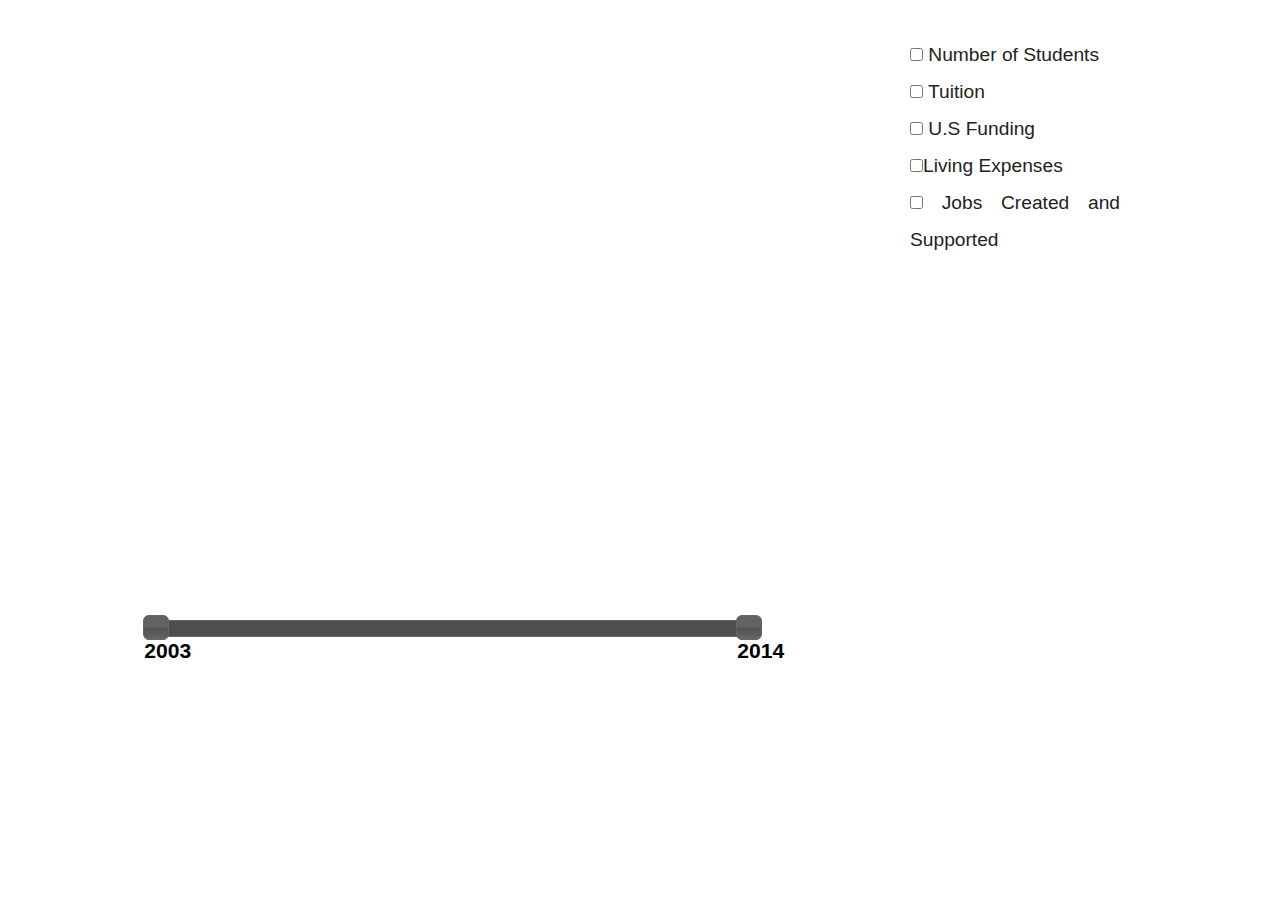
<file: index.html>
<html>
	<head>
		<title>Learning D3 </title>
		<script type="text/javascript" src="lib/d3/d3.min.js"> </script>
		<link rel="stylesheet" href="css/normalize.css">
		<link rel="stylesheet" href="css/foundation.css">
		<link rel="stylesheet" href="css/myCss.css">
		<script src="js/vendor/modernizr.js"></script>
		<script src="lib/jquery-1.11.1.js"> </script>
		<script src="http://labratrevenge.com/d3-tip/javascripts/d3.tip.v0.6.3.js"></script>
		<script src="lib/jquery-ui-1.11.2/jquery-ui.js"></script>
		<link rel="stylesheet" href="lib/jquery-ui-1.11.2/jquery-ui.css">
	</head>
	<body>
	<div class="row">
	<div class="columns small-9">
	     <div class="row">
		<div class="main"  > </div>
		</div>
		<div class="row">   
	
	<div class="columns small-10">	<div id="timeRange" class="selection"> </div> </div>
	
	</div>
	</div>
	<div class="columns small-3">
	<div class="aside">
		<div class="row">
				<input type="checkbox" class="selection" id="numStudents"> Number of Students </input>
		</div>
		<div class="row">
			<input type="checkbox"  class="selection" id="tuition"> Tuition   </input>
		</div>
		<div class="row">
			<input type="checkbox" class="selection" id="usSupport"> U.S Funding </input>
		</div>
		<div class="row">
			<input type="checkbox" class="selection" id="livingExpenses">Living Expenses </input>
		</div>
		<div class="row">
			<input type="checkbox" class="selection" id="numJobs"> Jobs Created and Supported </input>
		</div>
		<div class="row">   
	
	<div class="columns small-10">	<div id="timeRange" class="selection"> </div> </div>
	
	</div>
	</div >
	</div>
	</div>
		
	
	
	
		<script>
		
		//radial area
	    var PI = Math.PI;
		i=0;
		
		var countYears = 11,//number of years
		newScale = [];
		
		//timeRange
		
		
		$("#timeRange").slider({
			animate:true,
			range:true,
			min:2003,
			max:2014,
			values :[2003,2014],
			change:function(event,ui){
				
				sliderTip($(this),ui);
				countYears = $(this).slider("values", 1)-$(this).slider("values", 0);
			
				var checked_ids = [];
			
				$("input:checkbox").each(function(){
				if(this.checked){
					checked_ids.push(this.id);
				}
				});
				console.log("checked "+checked_ids);
				update(checked_ids);
		
				
				},
				create:function(event,ui){
				
				var lower = '<div id="sliderHandle">'+$(this).slider("values", 0)+'</div>';
				var upper = '<div id="sliderHandle">'+$(this).slider("values", 1)+'</div>';
				
				// update spans with slider values
			    $(this).children(".ui-slider-handle").first().html(lower); 
				$(this).children(".ui-slider-handle").last().html(upper);
				
				
				
			} 
		 
		 });
		
		var sliderTip = function(obj,ui){
			var lower = "<div>"+obj.slider("values", 0)+"</div>";
			var upper = "<div>"+obj.slider("values", 1)+"</div>";
				
				// update spans with slider values
			 obj.children(".ui-slider-handle").first().html(lower); 
			 obj.children(".ui-slider-handle").last().html(upper);
			 
		
		
		
		}
		 
		
		
		
		//svg
		 var width =500,height = 500;
	     var body = d3.select("main");
		var chartBckg = d3.select(".main").append("svg")
			.attr("class", "main")
			.attr("width", 900)
			.attr("height", 600).append("svg:g")
			.attr("class","chartBckg")
			.attr("transform", "translate(300,300)");
			
		var tip = d3.tip()
				  .attr("class","d3-tip")
				  .html(function(d){return "<div>"+d.name+":"+d.R+"</div>"});
		chartBckg.call(tip);
		 
		
		//for the timeSlider
		var x = d3.scale.linear()
				.domain([2004,2014])
				.range([2004,2014]);
				
		var brush = d3.svg.brush()
					.x(x)
					.extent([2004,2014])
					
					.on('brush',brushMove)
					.on('brushend',brushEnd);
					
		var brushg = d3.select(".chartBckg").append("g")
					.attr("class","brush")
					.call(brush)
					.selectAll("rect")
					.attr("y",10)
					.attr("height",17);
					
	
		
	
	
	
    


		function brushStart(){
		
		}
		function brushMove(){
		
		}
		function brushEnd(){
		
		}
			
      
		//container for all data
	     var countryDataComplete;
		
		//getting data from a JSOn file
		
		d3.json("JSON/final/Country.json",function(data){
			countryDataComplete = data;
		 });
		 
		 function isInRange(d){
				var lower = $("#timeRange").slider("values",0);
				var upper = $("#timeRange").slider("values",1);
				if(d.year>=lower && d.year<=upper)
					{ 
					
					 return d ;
					}
		}
	
		//when checkboxes are toggled	
		d3.selectAll(".selection").on('change',function(){
		    var checked_ids = [];
			
			$("input:checkbox").each(function(){
			   if(this.checked){
					checked_ids.push(this.id);
			}
			});
			console.log("checked "+checked_ids);
			update(checked_ids);
		
		});
		
		
		var a = []; // to keep the values of the previous variable
		var chartMain;
		
		
		//arc generators		  
	
		var arc_final = d3.svg.arc()	
					.innerRadius(function(d,i) {return d.r;})
					.startAngle(function(d,i){
							return 0;
						})
					.endAngle(function(d,i){
						 return (2*PI/countYears);
					    
					})
					.outerRadius(function(d){return d.R;});
					
		var arc_initial = d3.svg.arc()	
					.innerRadius(function (d,i){console.log("radius is "+d.r); return d.r;})
					.startAngle(function(d,i){
							return 0;
						})
					.endAngle(function(d,i){
							return (2*PI/countYears);
						})
					.outerRadius(function (d,i){console.log("radius is "+d.r); return d.r;});
					
		
		function update(ids){
		
		var variable = [], //array for the data for that variables
		count=0,
		variableScale = [],
		scaledData=[[]],chart1=[];
		
	    d3.selectAll(".chartBckg>*").remove(); //clear the canvas
		
		console.log(ids);
			/**/
			
		var color = ["rgba(251,180,174,0.8)","rgba(179,205,227,0.8)","rgba(204,235,197,0.8)","rgba(222,203,228,0.8)","rgba(254,217,166,0.8)"];
		
		 countryData = countryDataComplete.filter(isInRange); 
		 console.log("countryData Length"+countryData.length);
		 
		   //calculate the scale
		  var max=0,min=99999999;
		  countryData.forEach(function(d){
			var sum=0;
				if(ids.indexOf("tuition")!=-1){
					sum+=d.tuition;
					}
				if(ids.indexOf("numStudents")!=-1){
					sum+=d.numStudents;
				
				}if(ids.indexOf("livingExpenses")!=-1){
					sum+=d.livingExpenses;
				}
				if(ids.indexOf("usSupport")!=-1){
					sum+=d.usSupport;
				}
				if(ids.indexOf("numJobs")!=-1){
					sum+=d.numJobs;
				}
			
			if(sum>max){ max = sum;}
			if(sum<min) {min = sum;}
		  
		  });
		  
		  
		  newScale = d3.scale.linear()
					.domain([min,max])
					.range([60,100]);
					
		 console.log("Yo the new scale is "+newScale.range());
		 
		  var keyVariables  = d3.keys(countryData[0]).filter(function(d){
			if(ids.indexOf(d)!=-1) return d;
		  });
		  console.log(keyVariables);
		  
		 function colorMap(d){
				if(d=="numStudents") return color[0];
				else if(d=="livingExpenses") return color[1];
				else if(d=="numJobs") return color[2];
				else if(d=="usSupport") return color[3];
				else return color[4];
				
		
		};
		
		console.log(colorMap("numStudents"));
		
		//add arc values for each year
	      countryData.forEach(function(d){
		  var r = 60;
		   d.arcValues =keyVariables.map(function(name){ 
		   console.log(newScale(+d[name]));
		   return {name:name, r:r ,R:r+= newScale(+d[name]),color:colorMap(name) } ;
		   
		   });
		    
		  
		  });
		  
		//draw the chart
		var year = chartBckg.selectAll("g")
				   .data(countryData)
				   .enter()
				   .append("g")
					.attr("class","year")
					.attr("transform",function(d,i){return "rotate("+(360/countYears)*i+")"; })
					
		year.append("text")
					.attr("x",0)
					.attr("y",50)
					.attr("text-anchor", "start") 	
					.attr("font-size","8")
					
					.text(function(d){return d.year});
					
		var values = year.selectAll("path")
					 .data(function(d){return d.arcValues;})
					 .enter()
						.append("path")
						.attr("d",arc_initial)
						.attr("stroke","white")
						.attr("stroke-width",2)
						.style("fill",function(d){return d.color;})
						
						.on('mouseover',tip.show)
						.on('mouseout',tip.hide)
						.transition()
							.delay(function(d,i) {return 250+i*500;})
							.attr("d",arc_final);
		}										
						
		</script>
	</body>
</html>
</file>
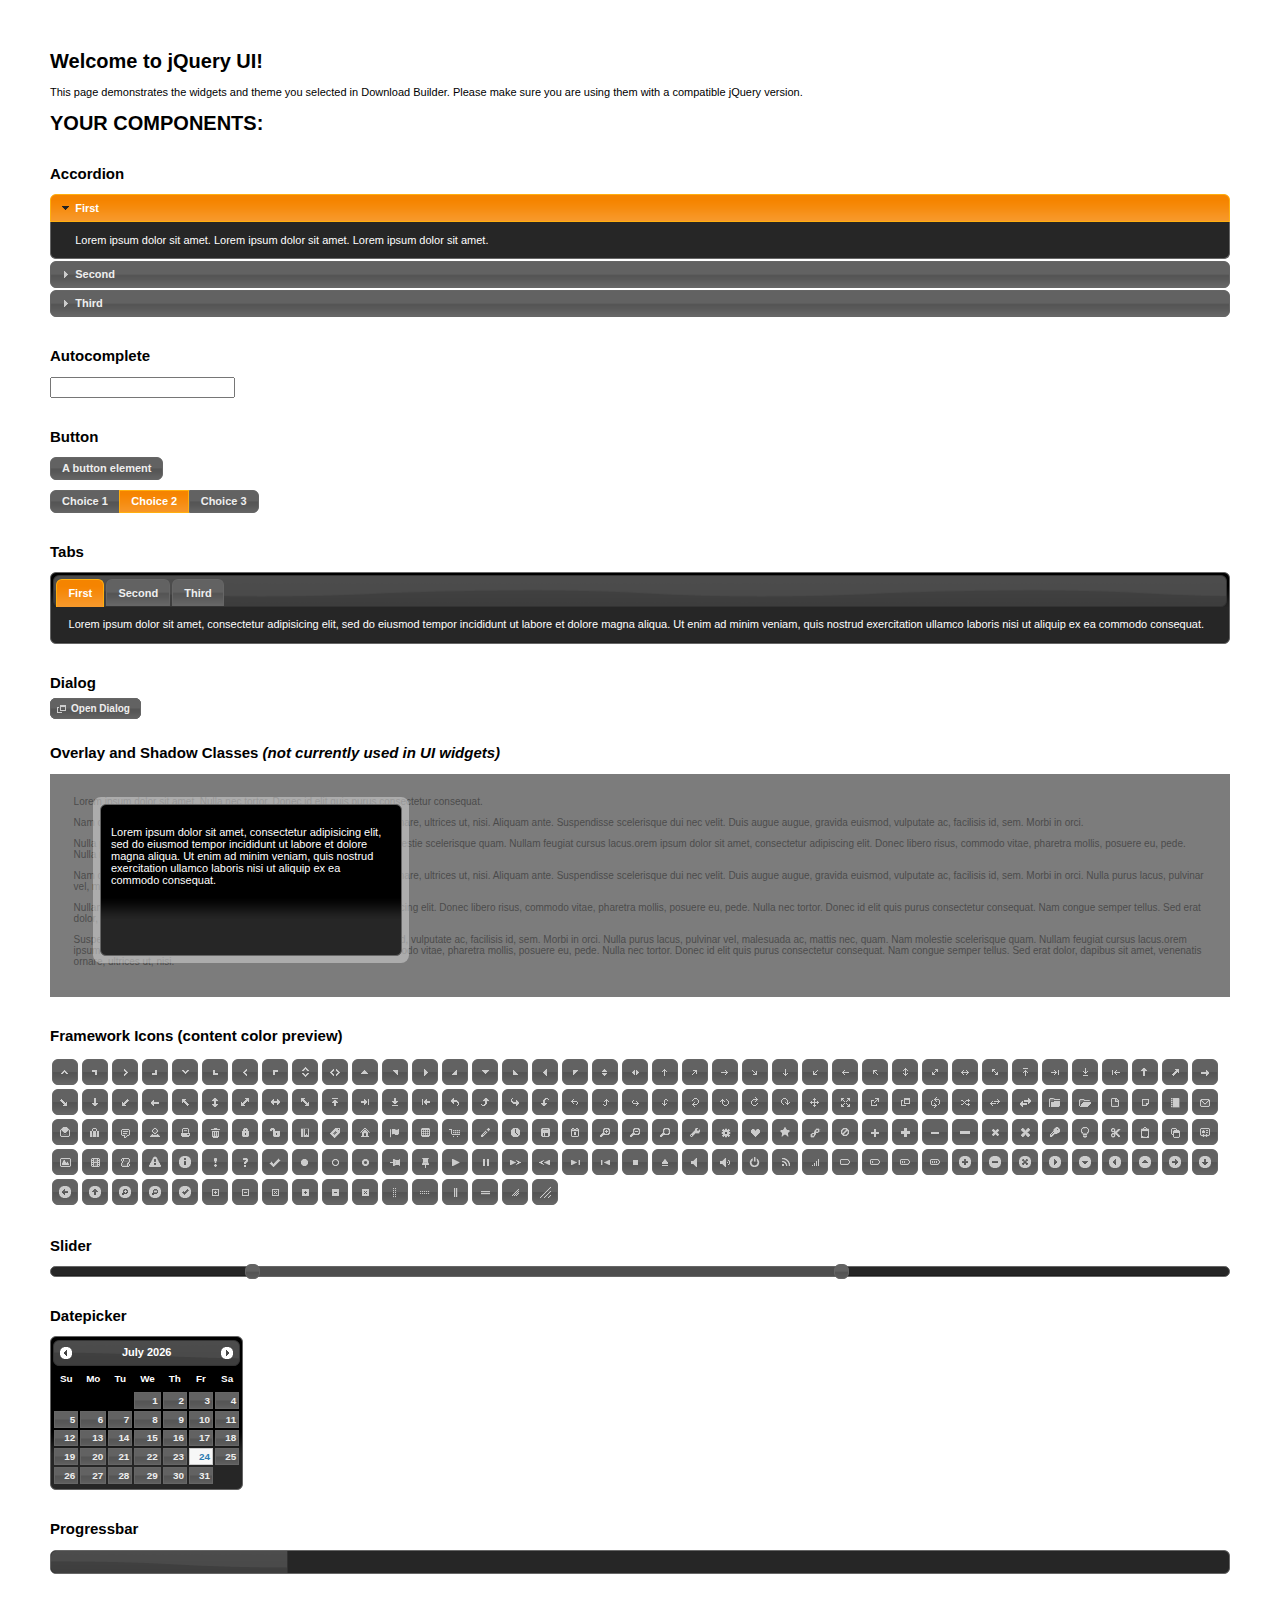
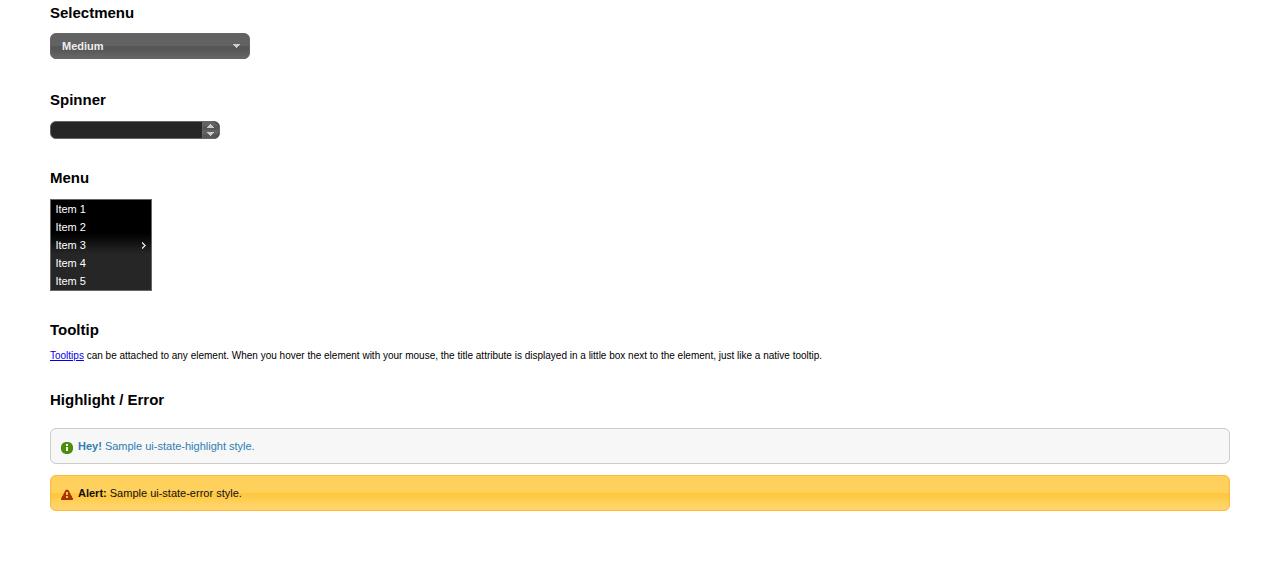
<file: lib/jquery-ui-1.11.2/index.html>
<!doctype html>
<html lang="us">
<head>
	<meta charset="utf-8">
	<title>jQuery UI Example Page</title>
	<link href="jquery-ui.css" rel="stylesheet">
	<style>
	body{
		font: 62.5% "Trebuchet MS", sans-serif;
		margin: 50px;
	}
	.demoHeaders {
		margin-top: 2em;
	}
	#dialog-link {
		padding: .4em 1em .4em 20px;
		text-decoration: none;
		position: relative;
	}
	#dialog-link span.ui-icon {
		margin: 0 5px 0 0;
		position: absolute;
		left: .2em;
		top: 50%;
		margin-top: -8px;
	}
	#icons {
		margin: 0;
		padding: 0;
	}
	#icons li {
		margin: 2px;
		position: relative;
		padding: 4px 0;
		cursor: pointer;
		float: left;
		list-style: none;
	}
	#icons span.ui-icon {
		float: left;
		margin: 0 4px;
	}
	.fakewindowcontain .ui-widget-overlay {
		position: absolute;
	}
	select {
		width: 200px;
	}
	</style>
</head>
<body>

<h1>Welcome to jQuery UI!</h1>

<div class="ui-widget">
	<p>This page demonstrates the widgets and theme you selected in Download Builder. Please make sure you are using them with a compatible jQuery version.</p>
</div>

<h1>YOUR COMPONENTS:</h1>


<!-- Accordion -->
<h2 class="demoHeaders">Accordion</h2>
<div id="accordion">
	<h3>First</h3>
	<div>Lorem ipsum dolor sit amet. Lorem ipsum dolor sit amet. Lorem ipsum dolor sit amet.</div>
	<h3>Second</h3>
	<div>Phasellus mattis tincidunt nibh.</div>
	<h3>Third</h3>
	<div>Nam dui erat, auctor a, dignissim quis.</div>
</div>



<!-- Autocomplete -->
<h2 class="demoHeaders">Autocomplete</h2>
<div>
	<input id="autocomplete" title="type &quot;a&quot;">
</div>



<!-- Button -->
<h2 class="demoHeaders">Button</h2>
<button id="button">A button element</button>
<form style="margin-top: 1em;">
	<div id="radioset">
		<input type="radio" id="radio1" name="radio"><label for="radio1">Choice 1</label>
		<input type="radio" id="radio2" name="radio" checked="checked"><label for="radio2">Choice 2</label>
		<input type="radio" id="radio3" name="radio"><label for="radio3">Choice 3</label>
	</div>
</form>



<!-- Tabs -->
<h2 class="demoHeaders">Tabs</h2>
<div id="tabs">
	<ul>
		<li><a href="#tabs-1">First</a></li>
		<li><a href="#tabs-2">Second</a></li>
		<li><a href="#tabs-3">Third</a></li>
	</ul>
	<div id="tabs-1">Lorem ipsum dolor sit amet, consectetur adipisicing elit, sed do eiusmod tempor incididunt ut labore et dolore magna aliqua. Ut enim ad minim veniam, quis nostrud exercitation ullamco laboris nisi ut aliquip ex ea commodo consequat.</div>
	<div id="tabs-2">Phasellus mattis tincidunt nibh. Cras orci urna, blandit id, pretium vel, aliquet ornare, felis. Maecenas scelerisque sem non nisl. Fusce sed lorem in enim dictum bibendum.</div>
	<div id="tabs-3">Nam dui erat, auctor a, dignissim quis, sollicitudin eu, felis. Pellentesque nisi urna, interdum eget, sagittis et, consequat vestibulum, lacus. Mauris porttitor ullamcorper augue.</div>
</div>



<!-- Dialog NOTE: Dialog is not generated by UI in this demo so it can be visually styled in themeroller-->
<h2 class="demoHeaders">Dialog</h2>
<p><a href="#" id="dialog-link" class="ui-state-default ui-corner-all"><span class="ui-icon ui-icon-newwin"></span>Open Dialog</a></p>

<h2 class="demoHeaders">Overlay and Shadow Classes <em>(not currently used in UI widgets)</em></h2>
<div style="position: relative; width: 96%; height: 200px; padding:1% 2%; overflow:hidden;" class="fakewindowcontain">
	<p>Lorem ipsum dolor sit amet,  Nulla nec tortor. Donec id elit quis purus consectetur consequat. </p><p>Nam congue semper tellus. Sed erat dolor, dapibus sit amet, venenatis ornare, ultrices ut, nisi. Aliquam ante. Suspendisse scelerisque dui nec velit. Duis augue augue, gravida euismod, vulputate ac, facilisis id, sem. Morbi in orci. </p><p>Nulla purus lacus, pulvinar vel, malesuada ac, mattis nec, quam. Nam molestie scelerisque quam. Nullam feugiat cursus lacus.orem ipsum dolor sit amet, consectetur adipiscing elit. Donec libero risus, commodo vitae, pharetra mollis, posuere eu, pede. Nulla nec tortor. Donec id elit quis purus consectetur consequat. </p><p>Nam congue semper tellus. Sed erat dolor, dapibus sit amet, venenatis ornare, ultrices ut, nisi. Aliquam ante. Suspendisse scelerisque dui nec velit. Duis augue augue, gravida euismod, vulputate ac, facilisis id, sem. Morbi in orci. Nulla purus lacus, pulvinar vel, malesuada ac, mattis nec, quam. Nam molestie scelerisque quam. </p><p>Nullam feugiat cursus lacus.orem ipsum dolor sit amet, consectetur adipiscing elit. Donec libero risus, commodo vitae, pharetra mollis, posuere eu, pede. Nulla nec tortor. Donec id elit quis purus consectetur consequat. Nam congue semper tellus. Sed erat dolor, dapibus sit amet, venenatis ornare, ultrices ut, nisi. Aliquam ante. </p><p>Suspendisse scelerisque dui nec velit. Duis augue augue, gravida euismod, vulputate ac, facilisis id, sem. Morbi in orci. Nulla purus lacus, pulvinar vel, malesuada ac, mattis nec, quam. Nam molestie scelerisque quam. Nullam feugiat cursus lacus.orem ipsum dolor sit amet, consectetur adipiscing elit. Donec libero risus, commodo vitae, pharetra mollis, posuere eu, pede. Nulla nec tortor. Donec id elit quis purus consectetur consequat. Nam congue semper tellus. Sed erat dolor, dapibus sit amet, venenatis ornare, ultrices ut, nisi. </p>

	<!-- ui-dialog -->
	<div class="ui-overlay"><div class="ui-widget-overlay"></div><div class="ui-widget-shadow ui-corner-all" style="width: 302px; height: 152px; position: absolute; left: 50px; top: 30px;"></div></div>
	<div style="position: absolute; width: 280px; height: 130px;left: 50px; top: 30px; padding: 10px;" class="ui-widget ui-widget-content ui-corner-all">
		<div class="ui-dialog-content ui-widget-content" style="background: none; border: 0;">
			<p>Lorem ipsum dolor sit amet, consectetur adipisicing elit, sed do eiusmod tempor incididunt ut labore et dolore magna aliqua. Ut enim ad minim veniam, quis nostrud exercitation ullamco laboris nisi ut aliquip ex ea commodo consequat.</p>
		</div>
	</div>

</div>

<!-- ui-dialog -->
<div id="dialog" title="Dialog Title">
	<p>Lorem ipsum dolor sit amet, consectetur adipisicing elit, sed do eiusmod tempor incididunt ut labore et dolore magna aliqua. Ut enim ad minim veniam, quis nostrud exercitation ullamco laboris nisi ut aliquip ex ea commodo consequat.</p>
</div>



<h2 class="demoHeaders">Framework Icons (content color preview)</h2>
<ul id="icons" class="ui-widget ui-helper-clearfix">
	<li class="ui-state-default ui-corner-all" title=".ui-icon-carat-1-n"><span class="ui-icon ui-icon-carat-1-n"></span></li>
	<li class="ui-state-default ui-corner-all" title=".ui-icon-carat-1-ne"><span class="ui-icon ui-icon-carat-1-ne"></span></li>
	<li class="ui-state-default ui-corner-all" title=".ui-icon-carat-1-e"><span class="ui-icon ui-icon-carat-1-e"></span></li>
	<li class="ui-state-default ui-corner-all" title=".ui-icon-carat-1-se"><span class="ui-icon ui-icon-carat-1-se"></span></li>
	<li class="ui-state-default ui-corner-all" title=".ui-icon-carat-1-s"><span class="ui-icon ui-icon-carat-1-s"></span></li>
	<li class="ui-state-default ui-corner-all" title=".ui-icon-carat-1-sw"><span class="ui-icon ui-icon-carat-1-sw"></span></li>
	<li class="ui-state-default ui-corner-all" title=".ui-icon-carat-1-w"><span class="ui-icon ui-icon-carat-1-w"></span></li>
	<li class="ui-state-default ui-corner-all" title=".ui-icon-carat-1-nw"><span class="ui-icon ui-icon-carat-1-nw"></span></li>
	<li class="ui-state-default ui-corner-all" title=".ui-icon-carat-2-n-s"><span class="ui-icon ui-icon-carat-2-n-s"></span></li>
	<li class="ui-state-default ui-corner-all" title=".ui-icon-carat-2-e-w"><span class="ui-icon ui-icon-carat-2-e-w"></span></li>
	<li class="ui-state-default ui-corner-all" title=".ui-icon-triangle-1-n"><span class="ui-icon ui-icon-triangle-1-n"></span></li>
	<li class="ui-state-default ui-corner-all" title=".ui-icon-triangle-1-ne"><span class="ui-icon ui-icon-triangle-1-ne"></span></li>
	<li class="ui-state-default ui-corner-all" title=".ui-icon-triangle-1-e"><span class="ui-icon ui-icon-triangle-1-e"></span></li>
	<li class="ui-state-default ui-corner-all" title=".ui-icon-triangle-1-se"><span class="ui-icon ui-icon-triangle-1-se"></span></li>
	<li class="ui-state-default ui-corner-all" title=".ui-icon-triangle-1-s"><span class="ui-icon ui-icon-triangle-1-s"></span></li>
	<li class="ui-state-default ui-corner-all" title=".ui-icon-triangle-1-sw"><span class="ui-icon ui-icon-triangle-1-sw"></span></li>
	<li class="ui-state-default ui-corner-all" title=".ui-icon-triangle-1-w"><span class="ui-icon ui-icon-triangle-1-w"></span></li>
	<li class="ui-state-default ui-corner-all" title=".ui-icon-triangle-1-nw"><span class="ui-icon ui-icon-triangle-1-nw"></span></li>
	<li class="ui-state-default ui-corner-all" title=".ui-icon-triangle-2-n-s"><span class="ui-icon ui-icon-triangle-2-n-s"></span></li>
	<li class="ui-state-default ui-corner-all" title=".ui-icon-triangle-2-e-w"><span class="ui-icon ui-icon-triangle-2-e-w"></span></li>
	<li class="ui-state-default ui-corner-all" title=".ui-icon-arrow-1-n"><span class="ui-icon ui-icon-arrow-1-n"></span></li>
	<li class="ui-state-default ui-corner-all" title=".ui-icon-arrow-1-ne"><span class="ui-icon ui-icon-arrow-1-ne"></span></li>
	<li class="ui-state-default ui-corner-all" title=".ui-icon-arrow-1-e"><span class="ui-icon ui-icon-arrow-1-e"></span></li>
	<li class="ui-state-default ui-corner-all" title=".ui-icon-arrow-1-se"><span class="ui-icon ui-icon-arrow-1-se"></span></li>
	<li class="ui-state-default ui-corner-all" title=".ui-icon-arrow-1-s"><span class="ui-icon ui-icon-arrow-1-s"></span></li>
	<li class="ui-state-default ui-corner-all" title=".ui-icon-arrow-1-sw"><span class="ui-icon ui-icon-arrow-1-sw"></span></li>
	<li class="ui-state-default ui-corner-all" title=".ui-icon-arrow-1-w"><span class="ui-icon ui-icon-arrow-1-w"></span></li>
	<li class="ui-state-default ui-corner-all" title=".ui-icon-arrow-1-nw"><span class="ui-icon ui-icon-arrow-1-nw"></span></li>
	<li class="ui-state-default ui-corner-all" title=".ui-icon-arrow-2-n-s"><span class="ui-icon ui-icon-arrow-2-n-s"></span></li>
	<li class="ui-state-default ui-corner-all" title=".ui-icon-arrow-2-ne-sw"><span class="ui-icon ui-icon-arrow-2-ne-sw"></span></li>
	<li class="ui-state-default ui-corner-all" title=".ui-icon-arrow-2-e-w"><span class="ui-icon ui-icon-arrow-2-e-w"></span></li>
	<li class="ui-state-default ui-corner-all" title=".ui-icon-arrow-2-se-nw"><span class="ui-icon ui-icon-arrow-2-se-nw"></span></li>
	<li class="ui-state-default ui-corner-all" title=".ui-icon-arrowstop-1-n"><span class="ui-icon ui-icon-arrowstop-1-n"></span></li>
	<li class="ui-state-default ui-corner-all" title=".ui-icon-arrowstop-1-e"><span class="ui-icon ui-icon-arrowstop-1-e"></span></li>
	<li class="ui-state-default ui-corner-all" title=".ui-icon-arrowstop-1-s"><span class="ui-icon ui-icon-arrowstop-1-s"></span></li>
	<li class="ui-state-default ui-corner-all" title=".ui-icon-arrowstop-1-w"><span class="ui-icon ui-icon-arrowstop-1-w"></span></li>
	<li class="ui-state-default ui-corner-all" title=".ui-icon-arrowthick-1-n"><span class="ui-icon ui-icon-arrowthick-1-n"></span></li>
	<li class="ui-state-default ui-corner-all" title=".ui-icon-arrowthick-1-ne"><span class="ui-icon ui-icon-arrowthick-1-ne"></span></li>
	<li class="ui-state-default ui-corner-all" title=".ui-icon-arrowthick-1-e"><span class="ui-icon ui-icon-arrowthick-1-e"></span></li>
	<li class="ui-state-default ui-corner-all" title=".ui-icon-arrowthick-1-se"><span class="ui-icon ui-icon-arrowthick-1-se"></span></li>
	<li class="ui-state-default ui-corner-all" title=".ui-icon-arrowthick-1-s"><span class="ui-icon ui-icon-arrowthick-1-s"></span></li>
	<li class="ui-state-default ui-corner-all" title=".ui-icon-arrowthick-1-sw"><span class="ui-icon ui-icon-arrowthick-1-sw"></span></li>
	<li class="ui-state-default ui-corner-all" title=".ui-icon-arrowthick-1-w"><span class="ui-icon ui-icon-arrowthick-1-w"></span></li>
	<li class="ui-state-default ui-corner-all" title=".ui-icon-arrowthick-1-nw"><span class="ui-icon ui-icon-arrowthick-1-nw"></span></li>
	<li class="ui-state-default ui-corner-all" title=".ui-icon-arrowthick-2-n-s"><span class="ui-icon ui-icon-arrowthick-2-n-s"></span></li>
	<li class="ui-state-default ui-corner-all" title=".ui-icon-arrowthick-2-ne-sw"><span class="ui-icon ui-icon-arrowthick-2-ne-sw"></span></li>
	<li class="ui-state-default ui-corner-all" title=".ui-icon-arrowthick-2-e-w"><span class="ui-icon ui-icon-arrowthick-2-e-w"></span></li>
	<li class="ui-state-default ui-corner-all" title=".ui-icon-arrowthick-2-se-nw"><span class="ui-icon ui-icon-arrowthick-2-se-nw"></span></li>
	<li class="ui-state-default ui-corner-all" title=".ui-icon-arrowthickstop-1-n"><span class="ui-icon ui-icon-arrowthickstop-1-n"></span></li>
	<li class="ui-state-default ui-corner-all" title=".ui-icon-arrowthickstop-1-e"><span class="ui-icon ui-icon-arrowthickstop-1-e"></span></li>
	<li class="ui-state-default ui-corner-all" title=".ui-icon-arrowthickstop-1-s"><span class="ui-icon ui-icon-arrowthickstop-1-s"></span></li>
	<li class="ui-state-default ui-corner-all" title=".ui-icon-arrowthickstop-1-w"><span class="ui-icon ui-icon-arrowthickstop-1-w"></span></li>
	<li class="ui-state-default ui-corner-all" title=".ui-icon-arrowreturnthick-1-w"><span class="ui-icon ui-icon-arrowreturnthick-1-w"></span></li>
	<li class="ui-state-default ui-corner-all" title=".ui-icon-arrowreturnthick-1-n"><span class="ui-icon ui-icon-arrowreturnthick-1-n"></span></li>
	<li class="ui-state-default ui-corner-all" title=".ui-icon-arrowreturnthick-1-e"><span class="ui-icon ui-icon-arrowreturnthick-1-e"></span></li>
	<li class="ui-state-default ui-corner-all" title=".ui-icon-arrowreturnthick-1-s"><span class="ui-icon ui-icon-arrowreturnthick-1-s"></span></li>
	<li class="ui-state-default ui-corner-all" title=".ui-icon-arrowreturn-1-w"><span class="ui-icon ui-icon-arrowreturn-1-w"></span></li>
	<li class="ui-state-default ui-corner-all" title=".ui-icon-arrowreturn-1-n"><span class="ui-icon ui-icon-arrowreturn-1-n"></span></li>
	<li class="ui-state-default ui-corner-all" title=".ui-icon-arrowreturn-1-e"><span class="ui-icon ui-icon-arrowreturn-1-e"></span></li>
	<li class="ui-state-default ui-corner-all" title=".ui-icon-arrowreturn-1-s"><span class="ui-icon ui-icon-arrowreturn-1-s"></span></li>
	<li class="ui-state-default ui-corner-all" title=".ui-icon-arrowrefresh-1-w"><span class="ui-icon ui-icon-arrowrefresh-1-w"></span></li>
	<li class="ui-state-default ui-corner-all" title=".ui-icon-arrowrefresh-1-n"><span class="ui-icon ui-icon-arrowrefresh-1-n"></span></li>
	<li class="ui-state-default ui-corner-all" title=".ui-icon-arrowrefresh-1-e"><span class="ui-icon ui-icon-arrowrefresh-1-e"></span></li>
	<li class="ui-state-default ui-corner-all" title=".ui-icon-arrowrefresh-1-s"><span class="ui-icon ui-icon-arrowrefresh-1-s"></span></li>
	<li class="ui-state-default ui-corner-all" title=".ui-icon-arrow-4"><span class="ui-icon ui-icon-arrow-4"></span></li>
	<li class="ui-state-default ui-corner-all" title=".ui-icon-arrow-4-diag"><span class="ui-icon ui-icon-arrow-4-diag"></span></li>
	<li class="ui-state-default ui-corner-all" title=".ui-icon-extlink"><span class="ui-icon ui-icon-extlink"></span></li>
	<li class="ui-state-default ui-corner-all" title=".ui-icon-newwin"><span class="ui-icon ui-icon-newwin"></span></li>
	<li class="ui-state-default ui-corner-all" title=".ui-icon-refresh"><span class="ui-icon ui-icon-refresh"></span></li>
	<li class="ui-state-default ui-corner-all" title=".ui-icon-shuffle"><span class="ui-icon ui-icon-shuffle"></span></li>
	<li class="ui-state-default ui-corner-all" title=".ui-icon-transfer-e-w"><span class="ui-icon ui-icon-transfer-e-w"></span></li>
	<li class="ui-state-default ui-corner-all" title=".ui-icon-transferthick-e-w"><span class="ui-icon ui-icon-transferthick-e-w"></span></li>
	<li class="ui-state-default ui-corner-all" title=".ui-icon-folder-collapsed"><span class="ui-icon ui-icon-folder-collapsed"></span></li>
	<li class="ui-state-default ui-corner-all" title=".ui-icon-folder-open"><span class="ui-icon ui-icon-folder-open"></span></li>
	<li class="ui-state-default ui-corner-all" title=".ui-icon-document"><span class="ui-icon ui-icon-document"></span></li>
	<li class="ui-state-default ui-corner-all" title=".ui-icon-document-b"><span class="ui-icon ui-icon-document-b"></span></li>
	<li class="ui-state-default ui-corner-all" title=".ui-icon-note"><span class="ui-icon ui-icon-note"></span></li>
	<li class="ui-state-default ui-corner-all" title=".ui-icon-mail-closed"><span class="ui-icon ui-icon-mail-closed"></span></li>
	<li class="ui-state-default ui-corner-all" title=".ui-icon-mail-open"><span class="ui-icon ui-icon-mail-open"></span></li>
	<li class="ui-state-default ui-corner-all" title=".ui-icon-suitcase"><span class="ui-icon ui-icon-suitcase"></span></li>
	<li class="ui-state-default ui-corner-all" title=".ui-icon-comment"><span class="ui-icon ui-icon-comment"></span></li>
	<li class="ui-state-default ui-corner-all" title=".ui-icon-person"><span class="ui-icon ui-icon-person"></span></li>
	<li class="ui-state-default ui-corner-all" title=".ui-icon-print"><span class="ui-icon ui-icon-print"></span></li>
	<li class="ui-state-default ui-corner-all" title=".ui-icon-trash"><span class="ui-icon ui-icon-trash"></span></li>
	<li class="ui-state-default ui-corner-all" title=".ui-icon-locked"><span class="ui-icon ui-icon-locked"></span></li>
	<li class="ui-state-default ui-corner-all" title=".ui-icon-unlocked"><span class="ui-icon ui-icon-unlocked"></span></li>
	<li class="ui-state-default ui-corner-all" title=".ui-icon-bookmark"><span class="ui-icon ui-icon-bookmark"></span></li>
	<li class="ui-state-default ui-corner-all" title=".ui-icon-tag"><span class="ui-icon ui-icon-tag"></span></li>
	<li class="ui-state-default ui-corner-all" title=".ui-icon-home"><span class="ui-icon ui-icon-home"></span></li>
	<li class="ui-state-default ui-corner-all" title=".ui-icon-flag"><span class="ui-icon ui-icon-flag"></span></li>
	<li class="ui-state-default ui-corner-all" title=".ui-icon-calculator"><span class="ui-icon ui-icon-calculator"></span></li>
	<li class="ui-state-default ui-corner-all" title=".ui-icon-cart"><span class="ui-icon ui-icon-cart"></span></li>
	<li class="ui-state-default ui-corner-all" title=".ui-icon-pencil"><span class="ui-icon ui-icon-pencil"></span></li>
	<li class="ui-state-default ui-corner-all" title=".ui-icon-clock"><span class="ui-icon ui-icon-clock"></span></li>
	<li class="ui-state-default ui-corner-all" title=".ui-icon-disk"><span class="ui-icon ui-icon-disk"></span></li>
	<li class="ui-state-default ui-corner-all" title=".ui-icon-calendar"><span class="ui-icon ui-icon-calendar"></span></li>
	<li class="ui-state-default ui-corner-all" title=".ui-icon-zoomin"><span class="ui-icon ui-icon-zoomin"></span></li>
	<li class="ui-state-default ui-corner-all" title=".ui-icon-zoomout"><span class="ui-icon ui-icon-zoomout"></span></li>
	<li class="ui-state-default ui-corner-all" title=".ui-icon-search"><span class="ui-icon ui-icon-search"></span></li>
	<li class="ui-state-default ui-corner-all" title=".ui-icon-wrench"><span class="ui-icon ui-icon-wrench"></span></li>
	<li class="ui-state-default ui-corner-all" title=".ui-icon-gear"><span class="ui-icon ui-icon-gear"></span></li>
	<li class="ui-state-default ui-corner-all" title=".ui-icon-heart"><span class="ui-icon ui-icon-heart"></span></li>
	<li class="ui-state-default ui-corner-all" title=".ui-icon-star"><span class="ui-icon ui-icon-star"></span></li>
	<li class="ui-state-default ui-corner-all" title=".ui-icon-link"><span class="ui-icon ui-icon-link"></span></li>
	<li class="ui-state-default ui-corner-all" title=".ui-icon-cancel"><span class="ui-icon ui-icon-cancel"></span></li>
	<li class="ui-state-default ui-corner-all" title=".ui-icon-plus"><span class="ui-icon ui-icon-plus"></span></li>
	<li class="ui-state-default ui-corner-all" title=".ui-icon-plusthick"><span class="ui-icon ui-icon-plusthick"></span></li>
	<li class="ui-state-default ui-corner-all" title=".ui-icon-minus"><span class="ui-icon ui-icon-minus"></span></li>
	<li class="ui-state-default ui-corner-all" title=".ui-icon-minusthick"><span class="ui-icon ui-icon-minusthick"></span></li>
	<li class="ui-state-default ui-corner-all" title=".ui-icon-close"><span class="ui-icon ui-icon-close"></span></li>
	<li class="ui-state-default ui-corner-all" title=".ui-icon-closethick"><span class="ui-icon ui-icon-closethick"></span></li>
	<li class="ui-state-default ui-corner-all" title=".ui-icon-key"><span class="ui-icon ui-icon-key"></span></li>
	<li class="ui-state-default ui-corner-all" title=".ui-icon-lightbulb"><span class="ui-icon ui-icon-lightbulb"></span></li>
	<li class="ui-state-default ui-corner-all" title=".ui-icon-scissors"><span class="ui-icon ui-icon-scissors"></span></li>
	<li class="ui-state-default ui-corner-all" title=".ui-icon-clipboard"><span class="ui-icon ui-icon-clipboard"></span></li>
	<li class="ui-state-default ui-corner-all" title=".ui-icon-copy"><span class="ui-icon ui-icon-copy"></span></li>
	<li class="ui-state-default ui-corner-all" title=".ui-icon-contact"><span class="ui-icon ui-icon-contact"></span></li>
	<li class="ui-state-default ui-corner-all" title=".ui-icon-image"><span class="ui-icon ui-icon-image"></span></li>
	<li class="ui-state-default ui-corner-all" title=".ui-icon-video"><span class="ui-icon ui-icon-video"></span></li>
	<li class="ui-state-default ui-corner-all" title=".ui-icon-script"><span class="ui-icon ui-icon-script"></span></li>
	<li class="ui-state-default ui-corner-all" title=".ui-icon-alert"><span class="ui-icon ui-icon-alert"></span></li>
	<li class="ui-state-default ui-corner-all" title=".ui-icon-info"><span class="ui-icon ui-icon-info"></span></li>
	<li class="ui-state-default ui-corner-all" title=".ui-icon-notice"><span class="ui-icon ui-icon-notice"></span></li>
	<li class="ui-state-default ui-corner-all" title=".ui-icon-help"><span class="ui-icon ui-icon-help"></span></li>
	<li class="ui-state-default ui-corner-all" title=".ui-icon-check"><span class="ui-icon ui-icon-check"></span></li>
	<li class="ui-state-default ui-corner-all" title=".ui-icon-bullet"><span class="ui-icon ui-icon-bullet"></span></li>
	<li class="ui-state-default ui-corner-all" title=".ui-icon-radio-off"><span class="ui-icon ui-icon-radio-off"></span></li>
	<li class="ui-state-default ui-corner-all" title=".ui-icon-radio-on"><span class="ui-icon ui-icon-radio-on"></span></li>
	<li class="ui-state-default ui-corner-all" title=".ui-icon-pin-w"><span class="ui-icon ui-icon-pin-w"></span></li>
	<li class="ui-state-default ui-corner-all" title=".ui-icon-pin-s"><span class="ui-icon ui-icon-pin-s"></span></li>
	<li class="ui-state-default ui-corner-all" title=".ui-icon-play"><span class="ui-icon ui-icon-play"></span></li>
	<li class="ui-state-default ui-corner-all" title=".ui-icon-pause"><span class="ui-icon ui-icon-pause"></span></li>
	<li class="ui-state-default ui-corner-all" title=".ui-icon-seek-next"><span class="ui-icon ui-icon-seek-next"></span></li>
	<li class="ui-state-default ui-corner-all" title=".ui-icon-seek-prev"><span class="ui-icon ui-icon-seek-prev"></span></li>
	<li class="ui-state-default ui-corner-all" title=".ui-icon-seek-end"><span class="ui-icon ui-icon-seek-end"></span></li>
	<li class="ui-state-default ui-corner-all" title=".ui-icon-seek-first"><span class="ui-icon ui-icon-seek-first"></span></li>
	<li class="ui-state-default ui-corner-all" title=".ui-icon-stop"><span class="ui-icon ui-icon-stop"></span></li>
	<li class="ui-state-default ui-corner-all" title=".ui-icon-eject"><span class="ui-icon ui-icon-eject"></span></li>
	<li class="ui-state-default ui-corner-all" title=".ui-icon-volume-off"><span class="ui-icon ui-icon-volume-off"></span></li>
	<li class="ui-state-default ui-corner-all" title=".ui-icon-volume-on"><span class="ui-icon ui-icon-volume-on"></span></li>
	<li class="ui-state-default ui-corner-all" title=".ui-icon-power"><span class="ui-icon ui-icon-power"></span></li>
	<li class="ui-state-default ui-corner-all" title=".ui-icon-signal-diag"><span class="ui-icon ui-icon-signal-diag"></span></li>
	<li class="ui-state-default ui-corner-all" title=".ui-icon-signal"><span class="ui-icon ui-icon-signal"></span></li>
	<li class="ui-state-default ui-corner-all" title=".ui-icon-battery-0"><span class="ui-icon ui-icon-battery-0"></span></li>
	<li class="ui-state-default ui-corner-all" title=".ui-icon-battery-1"><span class="ui-icon ui-icon-battery-1"></span></li>
	<li class="ui-state-default ui-corner-all" title=".ui-icon-battery-2"><span class="ui-icon ui-icon-battery-2"></span></li>
	<li class="ui-state-default ui-corner-all" title=".ui-icon-battery-3"><span class="ui-icon ui-icon-battery-3"></span></li>
	<li class="ui-state-default ui-corner-all" title=".ui-icon-circle-plus"><span class="ui-icon ui-icon-circle-plus"></span></li>
	<li class="ui-state-default ui-corner-all" title=".ui-icon-circle-minus"><span class="ui-icon ui-icon-circle-minus"></span></li>
	<li class="ui-state-default ui-corner-all" title=".ui-icon-circle-close"><span class="ui-icon ui-icon-circle-close"></span></li>
	<li class="ui-state-default ui-corner-all" title=".ui-icon-circle-triangle-e"><span class="ui-icon ui-icon-circle-triangle-e"></span></li>
	<li class="ui-state-default ui-corner-all" title=".ui-icon-circle-triangle-s"><span class="ui-icon ui-icon-circle-triangle-s"></span></li>
	<li class="ui-state-default ui-corner-all" title=".ui-icon-circle-triangle-w"><span class="ui-icon ui-icon-circle-triangle-w"></span></li>
	<li class="ui-state-default ui-corner-all" title=".ui-icon-circle-triangle-n"><span class="ui-icon ui-icon-circle-triangle-n"></span></li>
	<li class="ui-state-default ui-corner-all" title=".ui-icon-circle-arrow-e"><span class="ui-icon ui-icon-circle-arrow-e"></span></li>
	<li class="ui-state-default ui-corner-all" title=".ui-icon-circle-arrow-s"><span class="ui-icon ui-icon-circle-arrow-s"></span></li>
	<li class="ui-state-default ui-corner-all" title=".ui-icon-circle-arrow-w"><span class="ui-icon ui-icon-circle-arrow-w"></span></li>
	<li class="ui-state-default ui-corner-all" title=".ui-icon-circle-arrow-n"><span class="ui-icon ui-icon-circle-arrow-n"></span></li>
	<li class="ui-state-default ui-corner-all" title=".ui-icon-circle-zoomin"><span class="ui-icon ui-icon-circle-zoomin"></span></li>
	<li class="ui-state-default ui-corner-all" title=".ui-icon-circle-zoomout"><span class="ui-icon ui-icon-circle-zoomout"></span></li>
	<li class="ui-state-default ui-corner-all" title=".ui-icon-circle-check"><span class="ui-icon ui-icon-circle-check"></span></li>
	<li class="ui-state-default ui-corner-all" title=".ui-icon-circlesmall-plus"><span class="ui-icon ui-icon-circlesmall-plus"></span></li>
	<li class="ui-state-default ui-corner-all" title=".ui-icon-circlesmall-minus"><span class="ui-icon ui-icon-circlesmall-minus"></span></li>
	<li class="ui-state-default ui-corner-all" title=".ui-icon-circlesmall-close"><span class="ui-icon ui-icon-circlesmall-close"></span></li>
	<li class="ui-state-default ui-corner-all" title=".ui-icon-squaresmall-plus"><span class="ui-icon ui-icon-squaresmall-plus"></span></li>
	<li class="ui-state-default ui-corner-all" title=".ui-icon-squaresmall-minus"><span class="ui-icon ui-icon-squaresmall-minus"></span></li>
	<li class="ui-state-default ui-corner-all" title=".ui-icon-squaresmall-close"><span class="ui-icon ui-icon-squaresmall-close"></span></li>
	<li class="ui-state-default ui-corner-all" title=".ui-icon-grip-dotted-vertical"><span class="ui-icon ui-icon-grip-dotted-vertical"></span></li>
	<li class="ui-state-default ui-corner-all" title=".ui-icon-grip-dotted-horizontal"><span class="ui-icon ui-icon-grip-dotted-horizontal"></span></li>
	<li class="ui-state-default ui-corner-all" title=".ui-icon-grip-solid-vertical"><span class="ui-icon ui-icon-grip-solid-vertical"></span></li>
	<li class="ui-state-default ui-corner-all" title=".ui-icon-grip-solid-horizontal"><span class="ui-icon ui-icon-grip-solid-horizontal"></span></li>
	<li class="ui-state-default ui-corner-all" title=".ui-icon-gripsmall-diagonal-se"><span class="ui-icon ui-icon-gripsmall-diagonal-se"></span></li>
	<li class="ui-state-default ui-corner-all" title=".ui-icon-grip-diagonal-se"><span class="ui-icon ui-icon-grip-diagonal-se"></span></li>
</ul>


<!-- Slider -->
<h2 class="demoHeaders">Slider</h2>
<div id="slider"></div>



<!-- Datepicker -->
<h2 class="demoHeaders">Datepicker</h2>
<div id="datepicker"></div>



<!-- Progressbar -->
<h2 class="demoHeaders">Progressbar</h2>
<div id="progressbar"></div>



<!-- Progressbar -->
<h2 class="demoHeaders">Selectmenu</h2>
<select id="selectmenu">
	<option>Slower</option>
	<option>Slow</option>
	<option selected="selected">Medium</option>
	<option>Fast</option>
	<option>Faster</option>
</select>



<!-- Spinner -->
<h2 class="demoHeaders">Spinner</h2>
<input id="spinner">



<!-- Menu -->
<h2 class="demoHeaders">Menu</h2>
<ul style="width:100px;" id="menu">
	<li>Item 1</li>
	<li>Item 2</li>
	<li>Item 3
		<ul>
			<li>Item 3-1</li>
			<li>Item 3-2</li>
			<li>Item 3-3</li>
			<li>Item 3-4</li>
			<li>Item 3-5</li>
		</ul>
	</li>
	<li>Item 4</li>
	<li>Item 5</li>
</ul>



<!-- Tooltip -->
<h2 class="demoHeaders">Tooltip</h2>
<p id="tooltip">
	<a href="#" title="That&apos;s what this widget is">Tooltips</a> can be attached to any element. When you hover
the element with your mouse, the title attribute is displayed in a little box next to the element, just like a native tooltip.
</p>


<!-- Highlight / Error -->
<h2 class="demoHeaders">Highlight / Error</h2>
<div class="ui-widget">
	<div class="ui-state-highlight ui-corner-all" style="margin-top: 20px; padding: 0 .7em;">
		<p><span class="ui-icon ui-icon-info" style="float: left; margin-right: .3em;"></span>
		<strong>Hey!</strong> Sample ui-state-highlight style.</p>
	</div>
</div>
<br>
<div class="ui-widget">
	<div class="ui-state-error ui-corner-all" style="padding: 0 .7em;">
		<p><span class="ui-icon ui-icon-alert" style="float: left; margin-right: .3em;"></span>
		<strong>Alert:</strong> Sample ui-state-error style.</p>
	</div>
</div>

<script src="external/jquery/jquery.js"></script>
<script src="jquery-ui.js"></script>
<script>

$( "#accordion" ).accordion();



var availableTags = [
	"ActionScript",
	"AppleScript",
	"Asp",
	"BASIC",
	"C",
	"C++",
	"Clojure",
	"COBOL",
	"ColdFusion",
	"Erlang",
	"Fortran",
	"Groovy",
	"Haskell",
	"Java",
	"JavaScript",
	"Lisp",
	"Perl",
	"PHP",
	"Python",
	"Ruby",
	"Scala",
	"Scheme"
];
$( "#autocomplete" ).autocomplete({
	source: availableTags
});



$( "#button" ).button();
$( "#radioset" ).buttonset();



$( "#tabs" ).tabs();



$( "#dialog" ).dialog({
	autoOpen: false,
	width: 400,
	buttons: [
		{
			text: "Ok",
			click: function() {
				$( this ).dialog( "close" );
			}
		},
		{
			text: "Cancel",
			click: function() {
				$( this ).dialog( "close" );
			}
		}
	]
});

// Link to open the dialog
$( "#dialog-link" ).click(function( event ) {
	$( "#dialog" ).dialog( "open" );
	event.preventDefault();
});



$( "#datepicker" ).datepicker({
	inline: true
});



$( "#slider" ).slider({
	range: true,
	values: [ 17, 67 ]
});



$( "#progressbar" ).progressbar({
	value: 20
});



$( "#spinner" ).spinner();



$( "#menu" ).menu();



$( "#tooltip" ).tooltip();



$( "#selectmenu" ).selectmenu();


// Hover states on the static widgets
$( "#dialog-link, #icons li" ).hover(
	function() {
		$( this ).addClass( "ui-state-hover" );
	},
	function() {
		$( this ).removeClass( "ui-state-hover" );
	}
);
</script>
</body>
</html>
</file>
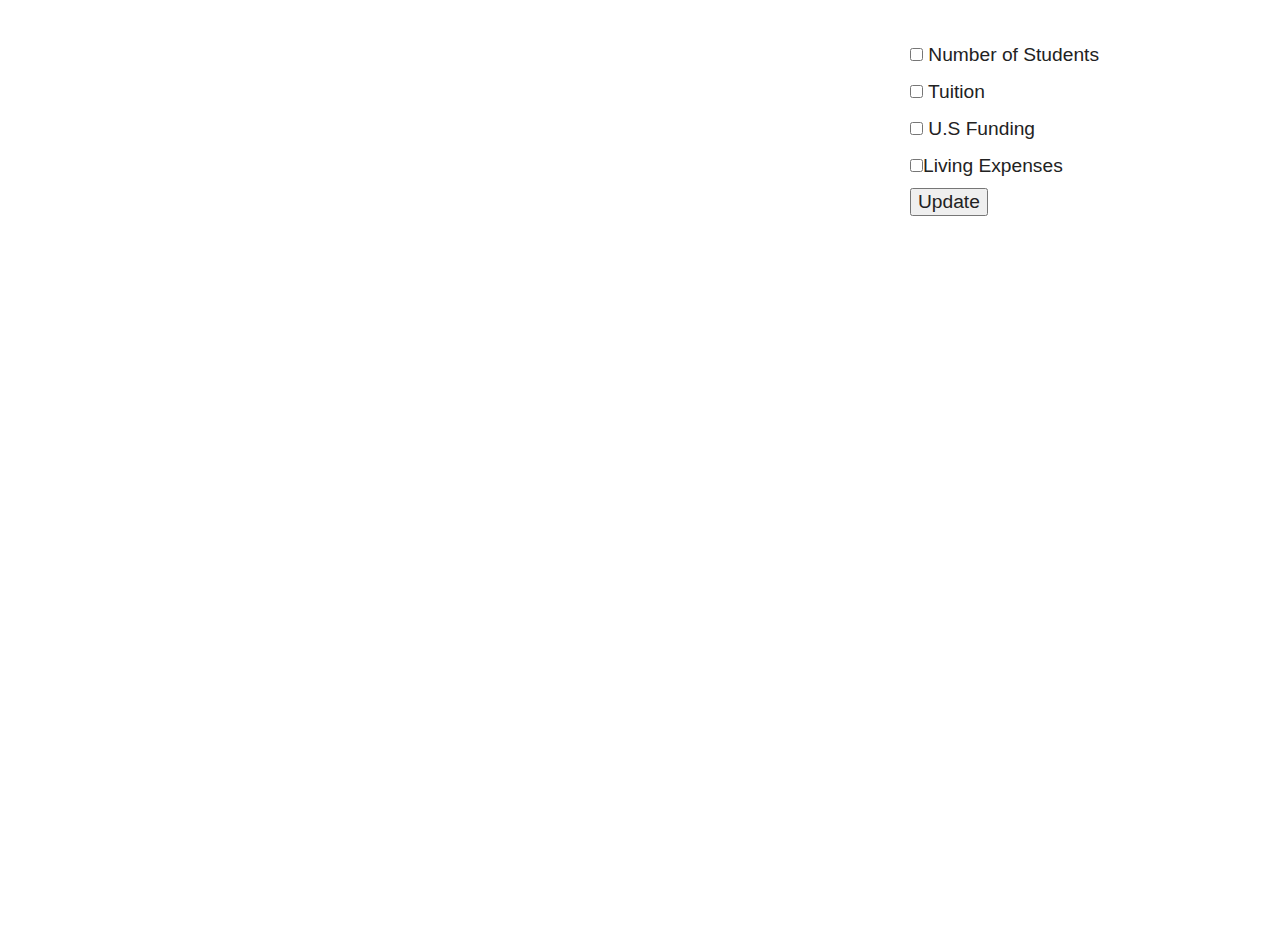
<file: check.html>
<html>
	<head>
		<title>Learning D3 </title>
		<script type="text/javascript" src="lib/d3/d3.min.js"> </script>
		<link rel="stylesheet" href="css/normalize.css">
		<link rel="stylesheet" href="css/foundation.css">
		<link rel="stylesheet" href="css/myCss.css">
		<script src="js/vendor/modernizr.js"></script>
		<script src="lib/jquery-1.11.1.js"> </script>
		<script src="http://labratrevenge.com/d3-tip/javascripts/d3.tip.v0.6.3.js"></script>
		
	</head>
	<body>
	<div class="row">
	<div class="columns small-9">
		<div class="main"  style="width:500;height=500;"> </div>
	</div>
	<div class="columns small-3">
	<div class="aside">
		<div class="row">
				<input type="checkbox" id="numStudents"> Number of Students </input>
		</div>
		<div class="row">
			<input type="checkbox"  id="tuition"> Tuition   </input>
		</div>
		<div class="row">
			<input type="checkbox"  id="usSupport"> U.S Funding </input>
		</div>
		<div class="row">
			<input type="checkbox"  id="livingExpenses">Living Expenses </input>
		</div>
		<div class="row">
			<input type="button" class="selection" value="Update">  </input>
		</div>
	</div >
	</div>
	</div>
		

	
	
		<script>
		
		
		//svg
		 var width =500,height = 500;
	     var body = d3.select("main");
		 /*var svg = body.append("svg")
					.attr("width",500)
					.attr("height",500)
				.append("g")
			        .attr("transform", "translate(" + width / 2 + "," + height / 2 + ")"); */
			
       //radial area
	    var PI = Math.PI;
		
		var areaPoints = [{startAngle:0,endAngle:PI/6,innerRadius:30,outerRadius:100,color:"red"},{startAngle:PI/6,endAngle:PI/3,innerRadius:30,outerRadius:150,color:"yellow"},{startAngle:PI/3,endAngle:PI/2,innerRadius:30,outerRadius:50,color:"green"}];
		
		i=0;
		
		
				  
		//getting data from a JSOn file
		
		var chartBckg = d3.select("body").append("svg")
			.attr("class", "main")
			.attr("width", 700)
			.attr("height", 700).append("svg:g")
			.attr("class","chartBckg")
			.attr("transform", "translate(300,300)");
			
		var tip = d3.tip()
				  .attr("class","d3-tip")
				  .html(function(d){return "<div>"+d+"</div>"});
		chartBckg.call(tip);
		
		var arc_final = d3.svg.arc()	
					.innerRadius(30)
					.startAngle(function(d,i){
							return (2*PI/11)*i;
						})
					.endAngle(function(d,i){
						 return (2*PI/11)*(i+1);
					    
					})
					.outerRadius(function(d){return d});
					
			var arc_initial = d3.svg.arc()	
					.innerRadius(30)
					.startAngle(function(d,i){
							return (2*PI/11)*i;
						})
					.endAngle(function(d,i){
							return (2*PI/11)*i;
						})
					.outerRadius(function(d){return d});
		
		//arrays to keep scaled data
		var scaledNum = [], scaledTuition = [];
					
		
		$(".selection").click(function(){
		    var checked_ids = [];
			
			$("input:checkbox").each(function(){
			   if(this.checked){
					checked_ids.push(this.id);
			}
			});
			console.log("checked "+checked_ids);
			update(checked_ids);
		
		});
		
		//when checkboxes are clicked	
		function update(ids){
		 
		 d3.selectAll(".chartBckg>*").remove();
		
		 d3.json("JSON/Country.json",function(countryData){
		
			console.log(ids);
			/**/
			var variable = [],count=0,variableScale = [],scaledData=[[]],chart1=[];
			
			var color = ["rgba(179,226,205,0.8)","rgba(253,205,172,0.8)","rgba(203,213,232,0.8)","rgba(244,202,228,0.8)"];;
			
			//gettig the data
			if(ids.indexOf("numStudents")!=-1){
				variable[count++] = countryData.map(function(d){
			
					return d.numStudents;
				});
			 
			    
			}
			if(ids.indexOf("tuition")!=-1){
				variable[count++] = countryData.map(function(d){
			
					return d.tuition;
				});
			
			}
			
			if(ids.indexOf("livingExpenses")!=-1){
				variable[count++] = countryData.map(function(d){
			
					return d.livingExpenses;
				});
			
			}
			
			if(ids.indexOf("usSupport")!=-1){
				variable[count++] = countryData.map(function(d){
			
					return d.usSupport;
				});
			
			}
			
			
			console.log("variable"+variable[0]);
			//defining the scales
			
			for(var i=0;i<variable.length;i++){
				variableScale[i] = d3.scale.linear()
									.domain([d3.min(variable[i]),d3.max(variable[i])])
									.range([50,250]);
				scaledData[i] = [0];
				  
				 for (var j = 0; j < variable[i].length; j++) {
				     
					 scaledData[i][j]=variableScale[i](variable[i][j]);
				}
				
				console.log("loop 0"+scaledData[i]);
			}
			
			
			//getting the scaled data
			//drawing 
			for(var l=0;l<count;l++){
			 chart1[l] = chartBckg.append("g")
									.attr("class",ids[i]);
			
			 var temp = chart1[l].selectAll("path")
					 .data(scaledData[l])
					 .enter()
						.append("path")
						.attr("d",arc_initial)
						.attr("stroke","white")
						.attr("stroke-width",2)
						.style("fill",color[l])
						.text(function(d){return d;})
						.on('mouseover',tip.show)
						.on('mouseout',tip.hide)
						.transition()
							.delay(250+l*500)
							.attr("d",arc_final);
			}
			/**/
			
			//initial code
			//getting the required data
			/*var num_students = countryData.map(function(d){
			
					return d.numStudents;
			});
			
			var tuition = countryData.map(function(d){
				return d.tuition;
			})
			
			
			
			console.log("tuition is"+tuition);
			
			//defining scales
			
			var numScale = d3.scale.linear()
									.domain([d3.min(num_students),d3.max(num_students)])
									.range([50,250]);
									
			var tuitionScale = d3.scale.linear()
								 .domain([d3.min(tuition),d3.max(tuition)])
								 .range([50,250]);
			//gettingt the scaled data						

			for (var i = 0; i < num_students.length; i++) {
				scaledNum[i] = numScale(num_students[i]);
			}
			
			
			for (var i = 0; i < num_students.length; i++) {
				scaledTuition[i] = tuitionScale(tuition[i]);
			}
			console.log("scaled tuition"+scaledTuition);
			
			//drawing the charts
			 var numStudentsChart = chart.append("g")
									.attr("class","numStudents");
			
			 var rad1 = numStudentsChart.selectAll("path")
					 .data(scaledNum)
					 .enter()
						.append("path")
						.attr("d",arc_initial)
						.attr("stroke","white")
						.attr("stroke-width",2)
						.style("fill","rgba(70,130,180,0.5)")
						.transition()
							.delay(250)
							.attr("d",arc_final);
			console.log("rad1 "+rad1);
			
			if(ids.indexOf("tuition")!=-1){
			
						
			var tuitionChart = chart.append("g")
									.attr("class","tuition");
						
			var rad2 = 	tuitionChart.selectAll("path")
					 .data(scaledTuition)
					 .enter()
						.append("path")
						.attr("d",arc_initial)
						.attr("stroke","white")
						.attr("stroke-width",2)
						.style("fill","rgba(255,255,0,0.5)")
						.transition()
							.delay(250)
							.attr("d",arc_final);	
				console.log("ead2 "+rad2)
			}				
			/* d3.nest()
					.key(function(d){ return d.Year})
					.entries(countryData);
					
				console.log("hello"+countryData);*/
		
			
		});
			
			
		}										
						
		</script>
	</body>
</html>
</file>
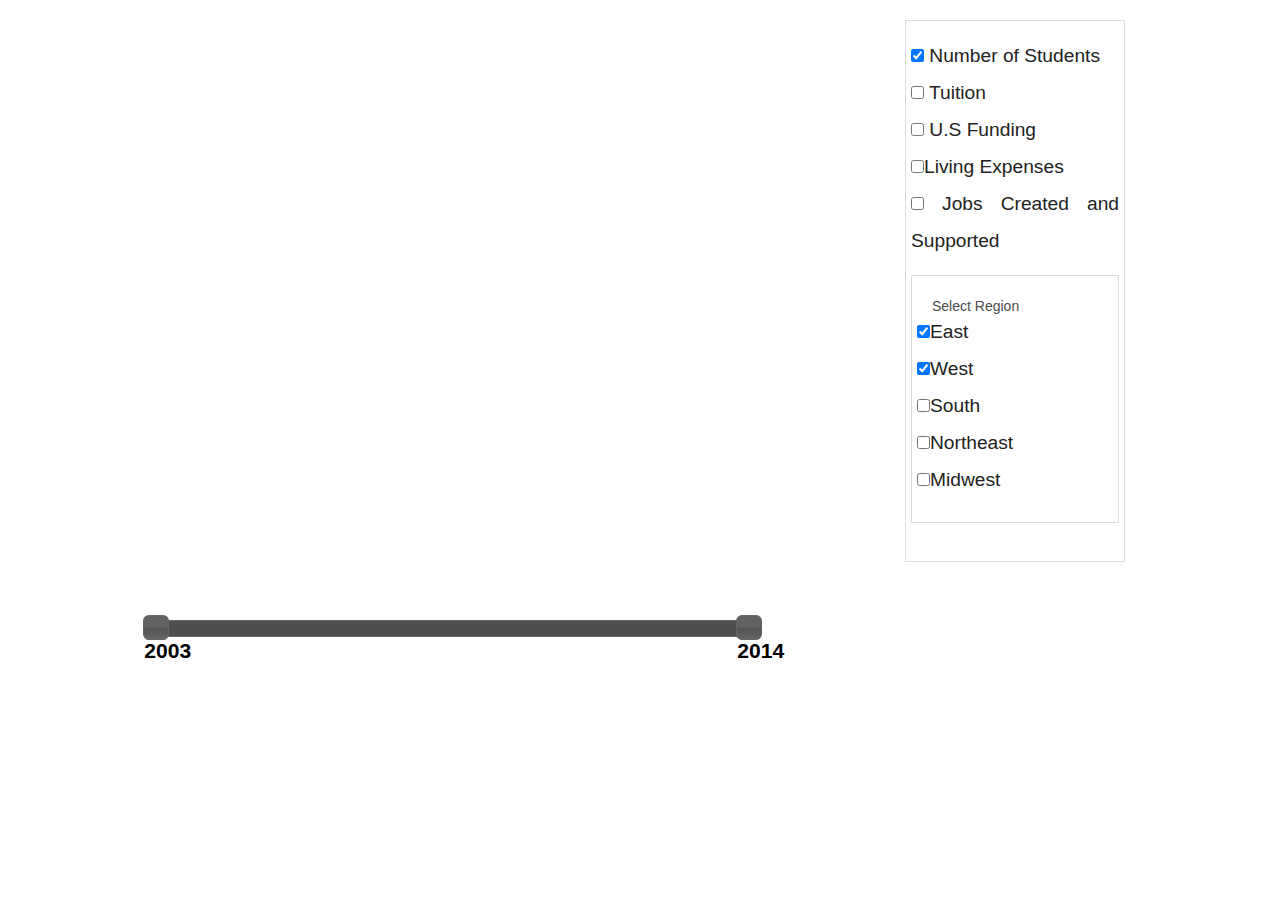
<file: regions.html>
<html>
	<head>
		<title>Learning D3 </title>
		<script type="text/javascript" src="lib/d3/d3.min.js"> </script>
		<link rel="stylesheet" href="css/normalize.css">
		<link rel="stylesheet" href="css/foundation.css">
		<link rel="stylesheet" href="css/myCss.css">
		<script src="js/vendor/modernizr.js"></script>
		<script src="lib/jquery-1.11.1.js"> </script>
		<script src="http://labratrevenge.com/d3-tip/javascripts/d3.tip.v0.6.3.js"></script>
		<script src="lib/jquery-ui-1.11.2/jquery-ui.js"></script>
		<link rel="stylesheet" href="lib/jquery-ui-1.11.2/jquery-ui.css">
	</head>
	<body>
	
	<div class="row">
	<div class="columns small-9">
	     <div class="row">
		<div class="main"  > </div>
		</div>
		<div class="row">   
	
	<div class="columns small-10">	<div id="timeRange" class="selection"> </div> </div>
	
	</div>
	</div>
	<div class="columns small-3">
	<div class="aside vcard">
		<div class="row">
				<input type="checkbox" class="selection" id="numStudents" checked> Number of Students </input>
		</div>
		<div class="row">
			<input type="checkbox"  class="selection" id="tuition"> Tuition   </input>
		</div>
		<div class="row">
			<input type="checkbox" class="selection" id="usSupport"> U.S Funding </input>
		</div>
		<div class="row">
			<input type="checkbox" class="selection" id="livingExpenses">Living Expenses </input>
		</div>
		<div class="row">
			<input type="checkbox" class="selection" id="numJobs"> Jobs Created and Supported </input>
		</div>
		
		<!--<div class="row">
			<input type="checkbox" class="selection" id="showByRegion">Show by Region</input>
		</div> -->
		
		
		<div class="row">
		<fieldset>
			<label for="regions">Select Region</label>
				<!--<select name="regions" id="regions"> -->
				<div class="row">
				<input type="checkbox" class="regions" id="East" checked>East</input>
				</div>
				<div class="row">
				<input type="checkbox" class="regions" id="West" checked>West</input>
				</div>
				<div class="row">
				<input type="checkbox"  class="regions" id="South" selected="selected">South</input>
				</div>
				<div class="row">
				<input type="checkbox" class="regions" id="Northeast">Northeast </input>
				</div>
				<div class="row">
				<input type="checkbox" class="regions" id="Midwest">Midwest</input>
				</div>
				
			<!--	</select> -->
		 </fieldset>
		</div>
		
	</div >
	</div>
	</div>
		
	
	
	<script>
		var countYears = 11, //number of years
		selectedRegions = ["East","West"],
		selectedVariables = ["numStudents"]; 
		
		var color = ["rgba(251,180,174,0.8)","rgba(179,205,227,0.8)","rgba(204,235,197,0.8)","rgba(222,203,228,0.8)","rgba(254,217,166,0.8)"];
		var PI = Math.PI;
		i=0;
		var regionDataComplete;//container for all data
		
		//mapping the colors to the variables
		function colorMap(d){
				if(d=="numStudents") return color[0];
				else if(d=="livingExpenses") return color[1];
				else if(d=="numJobs") return color[2];
				else if(d=="usSupport") return color[3];
				else return color[4];
				
		
		};
		
		//timeRange
		
		var sliderTip = function(obj,ui){
		
			var lower = "<div>"+obj.slider("values", 0)+"</div>";
			var upper = "<div>"+obj.slider("values", 1)+"</div>";
				
				// update spans with slider values
			 obj.children(".ui-slider-handle").first().html(lower); 
			 obj.children(".ui-slider-handle").last().html(upper);
		 }
		
		$("#timeRange").slider({
			animate:true,
			range:true,
			min:2003,
			max:2014,
			values :[2003,2014],
			change:function(event,ui){
				
				sliderTip($(this),ui);
				countYears = $(this).slider("values", 1)-$(this).slider("values", 0);
			    checked_ids =  updateVariables();
				update(checked_ids);
				
				},
				create:function(event,ui){
				
				sliderTip($(this),ui);
				
				} 
		 
		 });
		
		//region selection 
		
		$("#regions").selectmenu ({
				change: function(event,data){
					selectedRegions[0] = data.item.value;
					checked_ids =  updateVariables();
				    update(checked_ids);
					
				}
		
		});
		
		//region selection using checkboxes
		$(".regions").change(function(){
			selectedRegions = [];
			$(".regions").each(function(){
				if(this.checked){
					selectedRegions.push(this.id);
				}
			});
		checked_ids =  updateVariables();
	    update(checked_ids);  
		console.log(selectedRegions);
		
		});
		
		//svg
		 var width =900,height = 600;
	     var main = d3.select(".main");
		var chartBckg = main.append("svg")
			.attr("class", "main")
			.attr("width", width)
			.attr("height", height).append("svg:g")
			.attr("class","chartBckg")
			.attr("transform", "translate(150,150)");
		
		//tooltip		
		var tip = d3.tip()
				  .attr("class","d3-tip")
				  .html(function(d){
						var tooltip  = "<div>"+d.name+":"+(+d.R)+ "</div>"
						return tooltip;
						
						}
								
				  
				  );
		
	    
		
		//arc generators		  
	
		var arc_final = d3.svg.arc()	
					.innerRadius(function(d,i) {return d.r;})
					.startAngle(function(d,i){
							return 0;
						})
					.endAngle(function(d,i){
						 return (2*PI/countYears);
					    
					})
					.outerRadius(function(d){return d.R;});
					
		var arc_initial = d3.svg.arc()	
					.innerRadius(function (d,i){console.log("radius is "+d.r); return d.r;})
					.startAngle(function(d,i){
							return 0;
						})
					.endAngle(function(d,i){
							return (2*PI/countYears);
						})
					.outerRadius(function (d,i){ return d.r;});
		
	
		
		//getting data from a JSOn file
		
		d3.json("JSON/final/States.json",function(data){
			
								
			regionDataComplete = data;
			console.log(regionDataComplete[0]);	
				
			update(selectedVariables);
			
		 });
		 
		 //filter based on time range
		 function isInRange(d){
				var lower = $("#timeRange").slider("values",0);
				var upper = $("#timeRange").slider("values",1);
				if(d.year>=lower && d.year<=upper)
					{ 
					
					 return d ;
					}
		}
		
		//filter based on the regions
		function isRegionSelected(d){
		
				if(selectedRegions.indexOf(d.region)!=-1)
				 { 
				    
					return d;
				 
				 }
				/* if(d.region!=""){
				 
					return d;
				 }*/
		}
	
		//when variables are changed
	    
		 function updateVariables(){
			// var checked_ids = [];
			selectedVariables = [];
			$(".selection").each(function(){
			   if(this.checked){
					selectedVariables.push(this.id);
			}
			});
			console.log("checked "+selectedVariables);
		    return selectedVariables;
		 }
		 
		//when checkboxes are toggled
		d3.selectAll(".selection").on('change',function(){
		   checked_ids =  updateVariables();
		   update(checked_ids);
		
		});
		
		
		
		
		//redrawing the chart based on the variables 
		function update(ids){
		
		var count=0,chart1=[];
	    d3.selectAll(".chartBckg>*").remove(); 	//clear the chart
		
		
			/**/
	   
	   if(ids.length==0){
		return;
	   }
	   
	   regionData = regionDataComplete.filter(isRegionSelected);
	   regionData = regionData.filter(isInRange);
	   
	   	
	   //if showByRegion is checked then group by region
	   //nest by region if the option is selected
	  // if(d3.select("#showByRegion").property('checked')){
	   
	   regionData  = d3.nest()
					   .key(function(d){ return d.region;})
					   .key(function(d){return d.year})
					   .rollup(function(leaves){return {"numStudents": d3.mean(leaves,function(g){return +g.numStudents}),"tuition":d3.mean(leaves,function(g){return +g.numStudents}),"numJobs":d3.mean(leaves,function(g){return +g.numJobs}),"usSupport":d3.mean(leaves,function(g){return +g.usSupport}) ,"livingExpenses":d3.mean(leaves,function(g){return +g.livingExpenses})  };})		//aggregate of all the variables
					   .entries(regionData);
	  
	    console.log("Key is "+regionData);
	 //  }
	  
		/**/
			   
		 var max=0,min=99999999;
		  regionData.forEach(function(d){
		  var sum=0;
			d.values.forEach(function(d){
			
				if(ids.indexOf("tuition")!=-1){
					sum+=d.values.tuition;
					}
				if(ids.indexOf("numStudents")!=-1){
					sum+=d.values.numStudents;
				
				}if(ids.indexOf("livingExpenses")!=-1){
					sum+=d.values.livingExpenses;
				}
				if(ids.indexOf("usSupport")!=-1){
					sum+=d.values.usSupport;
				}
				if(ids.indexOf("numJobs")!=-1){
					sum+=d.values.numJobs;
				}
			if(sum>max){ max = d3.round(sum,2);}
			if(sum<min) {min = d3.round(sum,2);}
			
			});
			
		  
		  });
		  
		  
		  newScale = d3.scale.linear()
					.domain([min,max])
					.range([60,90]);
					
		 console.log("Yo the new scale is "+newScale.domain());
		 
		  var keyVariables  = d3.keys(regionData[0].values[0].values).filter(function(d){
			if(ids.indexOf(d)!=-1) return d;
		  });
		  console.log(keyVariables);
		  
		
	
		console.log(colorMap("numStudents"));

		regionData.forEach(function(d){
			d.values.forEach(function(d){
				var r = 60;
				d.values.arcValues = keyVariables.map(function(name){ 
				//console.log(newScale(+d.values[name]));
				return {name:name, r:r ,R:r+= newScale(+d.values[name]),color:colorMap(name) } ;
		   
				});
			});
		});
		 
		 var year = [],regionChart = [],text=[];k=0;j=0;
		 for(var i=0;i<regionData.length;i++) {
		 if(i<2) k=i;
		 if(i==2){k=0; j=1;}
		
		 regionChart[i] = chartBckg.append("g")
					 .attr("class",regionData[i].key)
					 .attr("transform","translate("+250*(k++)+","+250*(j)+")");
					
		 regionChart[i].append("svg:a")
						.attr("xlink:href",function(d){ return "states.html?"+regionData[i].key;})
						.append("text")
						.attr("x",-25)
						.style("font-size","14px")
						.text(function(d){ return regionData[i].key});
		
					 
		 year[i] = regionChart[i].selectAll("g")
				   .data(regionData[i].values)
				   .enter()
				   .append("g")
					.attr("class","year")
					.attr("transform",function(d,i){return "rotate("+(360/countYears)*i+")"; })
					
		text[i] = year[i].append("text")
					.attr("x",0)
					.attr("y",50)
					.attr("text-anchor", "start") 	
					.attr("font-size","8")	
					.text(function(d){return d.key});
					
		
		
		
		
		var values = year[i].selectAll("path")
					 .data(function(d){return d.values.arcValues;})
					 .enter()
						.append("path")
						.attr("d",arc_initial)
						.attr("stroke","white")
						.attr("stroke-width",2)
						.style("fill",function(d){return d.color;})
						.on('mouseover',tip.show)
						.on('mouseout',tip.hide)
						.transition()
							 .ease("linear")
							.delay(function(d,i) {return 250+i*500;})
							.attr("d",arc_final);
	   values.call(tip);
	   
		
	}
			
}		


	
		 
	</script>
</file>
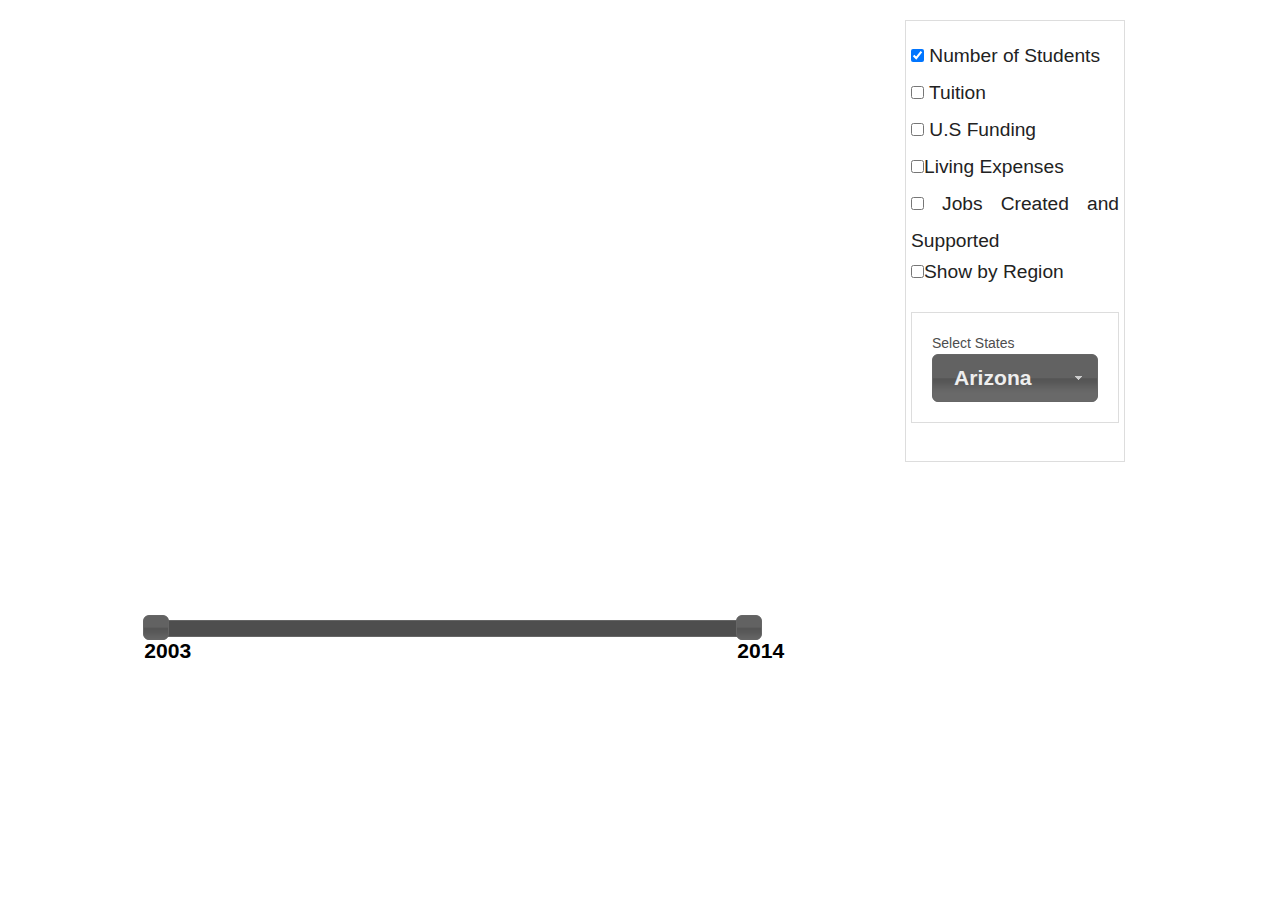
<file: states.html>
<html>
	<head>
		<title>Learning D3 </title>
		<script type="text/javascript" src="lib/d3/d3.min.js"> </script>
		<link rel="stylesheet" href="css/normalize.css">
		<link rel="stylesheet" href="css/foundation.css">
		<link rel="stylesheet" href="css/myCss.css">
		<script src="js/vendor/modernizr.js"></script>
		<script src="lib/jquery-1.11.1.js"> </script>
		<script src="http://labratrevenge.com/d3-tip/javascripts/d3.tip.v0.6.3.js"></script>
		<script src="lib/jquery-ui-1.11.2/jquery-ui.js"></script>
		<link rel="stylesheet" href="lib/jquery-ui-1.11.2/jquery-ui.css">
		
		<script>
			var statesByRegion = {
			"South":["Delaware","District of Columbia",	"Florida" ,	"Georgia","Maryland","North Carolina", "South Carolina" ,
					"Virginia" ,"West Virginia","Alabama","Kentucky",	"Mississippi",	
					"Tennessee",	"Arkansas",	"Louisiana",	"Oklahoma",	"Texas"	],
			"Midwest":["Indiana","Illinois","Michigan","Ohio", "Wisconsin","Iowa","Nebraska","Kansas","North Dakota","Minnesota","South Dakota","Missouri"],
			"Northeast":["Connecticut","Maine","Massachusetts" ,"New Hampshire","Rhode Island","Vermont"],
			"West":["Arizona","Colorado","Idaho","New Mexico","Montana","Utah","Nevada","Wyoming","Alaska","California","Hawaii","Oregon","Washington" ]};
			
			var query = window.location.search;
			// Skip the leading ?, which should always be there, 
			// but be careful anyway
			if (query.substring(0, 1) == '?') {
				query = query.substring(1);
			}
			var whichStates =statesByRegion[query];
			console.log("query is"+query+"states are"+whichStates);
		</script>
	</head>
	<body>
	
	<div class="row">
	<div class="columns small-9">
	     <div class="row">
		<div class="main"  > </div>
		</div>
		<div class="row">   
	
	<div class="columns small-10">	<div id="timeRange" class="selection"> </div> </div>
	
	</div>
	</div>
	<div class="columns small-3">
	<div class="aside vcard">
		<div class="row">
				<input type="checkbox" class="selection" id="numStudents" checked> Number of Students </input>
		</div>
		<div class="row">
			<input type="checkbox"  class="selection" id="tuition"> Tuition   </input>
		</div>
		<div class="row">
			<input type="checkbox" class="selection" id="usSupport"> U.S Funding </input>
		</div>
		<div class="row">
			<input type="checkbox" class="selection" id="livingExpenses">Living Expenses </input>
		</div>
		<div class="row">
			<input type="checkbox" class="selection" id="numJobs"> Jobs Created and Supported </input>
		</div>
		
		<div class="row">
			<input type="checkbox" class="selection" id="showByRegion">Show by Region</input>
		</div>
		
		
		<div class="row">
		<fieldset>
			<label for="states">Select States</label>
				<select name="states" id="states">
				<option value="Alabama">Alabama</option>
				<option value="Alaska">Alaska</option>
				<option value="Arizona" selected="selected">Arizona</option>
				<option value="California">California </option>
			
				</select>
		 </fieldset>
		</div>
		
	</div >
	</div>
	</div>
		
	
	
	<script>
			
	    var PI = Math.PI; //radial area
		i=0;
		var countYears = 11, //number of years
		selectedStates = ["California","Alaska"],
		selectedVariables=["numStudents"];
		var stateDataComplete;//container for all data
		
		var color = ["rgba(251,180,174,0.8)","rgba(179,205,227,0.8)","rgba(204,235,197,0.8)","rgba(222,203,228,0.8)","rgba(254,217,166,0.8)"];
		
		//timeRange
		
		var sliderTip = function(obj,ui){
		
			var lower = "<div>"+obj.slider("values", 0)+"</div>";
			var upper = "<div>"+obj.slider("values", 1)+"</div>";
				
				// update spans with slider values
			 obj.children(".ui-slider-handle").first().html(lower); 
			 obj.children(".ui-slider-handle").last().html(upper);
		 }
		
		$("#timeRange").slider({
			animate:true,
			range:true,
			min:2003,
			max:2014,
			values :[2003,2014],
			change:function(event,ui){
				
				sliderTip($(this),ui);
				countYears = $(this).slider("values", 1)-$(this).slider("values", 0);
			    checked_ids =  updateVariables();
				update(checked_ids);
				
				},
				create:function(event,ui){
				
				sliderTip($(this),ui);
				
				} 
		 
		 });
		
		//state selection 
		
		$("#states").selectmenu ({
				change: function(event,data){
					selectedStates[0] = data.item.value;
					checked_ids =  updateVariables();
				    update(checked_ids);
					
				}
		
		});
		//svg
		 var width =900,height = 600;
	     var main = d3.select(".main");
		var chartBckg = main.append("svg")
			.attr("class", "main")
			.attr("width", width)
			.attr("height", height).append("svg:g")
			.attr("class","chartBckg")
			.attr("transform", "translate(300,300)");
			
		var tip = d3.tip()
				  .attr("class","d3-tip")
				  .html(function(d){return "<div>"+d.name+":"+d.R+"</div>"});
		chartBckg.call(tip);
	    
		
		//arc generators		  
	
		var arc_final = d3.svg.arc()	
					.innerRadius(function(d,i) {return d.r;})
					.startAngle(function(d,i){
							return 0;
						})
					.endAngle(function(d,i){
						 return (2*PI/countYears);
					    
					})
					.outerRadius(function(d){return d.R;});
					
		var arc_initial = d3.svg.arc()	
					.innerRadius(function (d,i){ return d.r;})
					.startAngle(function(d,i){
							return 0;
						})
					.endAngle(function(d,i){
							return (2*PI/countYears);
						})
					.outerRadius(function (d,i){ return d.r;});

		
		//getting data from a JSOn file
		
		d3.json("JSON/final/States.json",function(data){
			/*stateDataComplete = d3.nest()
								.key(function(d) {return d.state;})
								.entries(data);*/
								
			stateDataComplete = data;
			//console.log(stateDataComplete[0]);	
				
			update(selectedVariables);
			
		 });
		 
		 //filter based on time range
		 function isInRange(d){
				var lower = $("#timeRange").slider("values",0);
				var upper = $("#timeRange").slider("values",1);
				if(d.year>=lower && d.year<=upper)
					{ 
					
					 return d ;
					}
		}
		
		//filter based on states
		function isStateSelected(d){
				if(selectedStates.indexOf(d.state)!=-1)
				 { 
				 
				 return d;
				 
				 }
		}
	
	    //when checkboxes are toggled
		 function updateVariables(){
			// var checked_ids = [];
			selectedVariables = [];
		    $(".selection").each(function(){
			   if(this.checked){
					selectedVariables.push(this.id);
			}
			});
			console.log("checked "+selectedVariables);
		    return selectedVariables;
		 }
		
		d3.selectAll(".selection").on('change',function(){
		   checked_ids =  updateVariables();
		   update(checked_ids);
		
		});
		
		function colorMap(d){
				if(d=="numStudents") return color[0];
				else if(d=="livingExpenses") return color[1];
				else if(d=="numJobs") return color[2];
				else if(d=="usSupport") return color[3];
				else return color[4];
				
		
		};
		
		
		function update(ids){
		
		var count=0,chart1=[];
		var year = [],//each year within a state chart
		stateChart = [],//each state chart
		k=0,
		j=0; //for the charts
		
		d3.selectAll(".chartBckg>*").remove(); //clear the chart
		
		//return if no variables selected
		if(ids.length==0){
		return;
	   }
	   //filter the data
	   stateData = stateDataComplete.filter(isStateSelected); //by state selected
	   stateData = stateData.filter(isInRange); //by time 
	   
	   //nest by state 
	  
	   stateData  = d3.nest()
					   .key(function(d){ return d.state;})
					   .entries(stateData);  	
	   
	  
	  	console.log(ids);
		
		//define the scale	   
		var max=0,min=99999999;
		  stateData.forEach(function(d){
		  var sum=0;
			d.values.forEach(function(d){
				if(ids.indexOf("tuition")!=-1){
					sum+=d.tuition;
					}
				if(ids.indexOf("numStudents")!=-1){
					sum+=d.numStudents;
				
				}if(ids.indexOf("livingExpenses")!=-1){
					sum+=d.livingExpenses;
				}
				if(ids.indexOf("usSupport")!=-1){
					sum+=d.usSupport;
				}
				if(ids.indexOf("numJobs")!=-1){
					sum+=d.numJobs;
				}
			
			if(sum>max){ max = sum;}
			if(sum<min) {min = sum;}
		  });
		  });
		  
		  
		  newScale = d3.scale.linear()
					.domain([min,max])
					.range([60,100]);
					
		 console.log("Yo the new scale is "+newScale.range());
		 
		  var keyVariables  = d3.keys(stateData[0].values[0]).filter(function(d){
								if(ids.indexOf(d)!=-1) return d;
							 });
		  console.log(keyVariables);
		  
		  console.log(colorMap("numStudents"));
	      stateData.forEach(function(d){
			d.values.forEach(function(d){
				var r = 60;
				d.arcValues =keyVariables.map(function(name){ 
				//console.log(newScale(+d[name]));
				return {name:name, r:r ,R:r+= newScale(+d[name]),color:colorMap(name) } ;
				});
		   });
		  });
		
		for(var i=0;i<stateData.length;i++) {
		if(i<2) k=i;
		if(i==2){k=0; j=1;}

		stateChart[i] = chartBckg.append("g")
						.attr("class",stateData[i].key)
						.attr("transform","translate("+250*(k++)+","+250*(j)+")");
					
		stateChart[i].append("text")
						.attr("x",-25)
						.style("font-size","14px")
						.text(function(d){ return stateData[i].key});
		
	
		var year = stateChart[i].selectAll("g")
				   .data(stateData[i].values)
				   .enter()
				   .append("g")
					.attr("class","year")
					.attr("transform",function(d,i){return "rotate("+(360/countYears)*i+")"; })
					
		year.append("text")
					.attr("x",0)
					.attr("y",50)
					.attr("text-anchor", "start") 	
					.attr("font-size","8")	
					.text(function(d){return d.year});
					
		var values = year.selectAll("path")
					 .data(function(d){return d.arcValues;})
					 .enter()
						.append("path")
						.attr("d",arc_initial)
						.attr("stroke","white")
						.attr("stroke-width",2)
						.style("fill",function(d){return d.color;})	
						.on('mouseover',tip.show)
						.on('mouseout',tip.hide)
						.transition()
							.delay(function(d,i) {return 250+i*500;})
							.attr("d",arc_final);
	
	    }
		
	}	
		
			
										
		 
	</script>
</file>
<file: css/myCss.css>
body {
   text-align: justify;
   text-justify: inter-word;
   line-height:1.6em;
   font-size:1.2em;
   margin: 20px auto;
   width:80%;
   }
   
 .aside{
	padding:20px;
 }
.d3-tip {
 line-height: 1;
  font-weight: bold;
  padding: 12px;
  background: rgba(0, 0, 0, 0.8);
  color: #fff;
  border-radius: 2px;
}

.d3-tip:after {
	box-sizing: border-box;
  display: inline;
  font-size: 10px;
  width: 100%;
  line-height: 1;
  color: rgba(0, 0, 0, 0.8);
  content: "\25BC";
  position: absolute;
  text-align: center;
}

.d3-tip.n:after{
  margin: -1px 0 0 0;
  
}

.brush .extent{
 stroke: rgb(255,0,0);
  fill-opacity: .125;
  shape-rendering: crispEdges;
}

.axis {
  font: 10px sans-serif;
  -webkit-user-select: none;
  -moz-user-select: none;
  user-select: none;
}

.axis .domain {
  fill: none;
  stroke: rgb(255,0,0);
  stroke-opacity: .3;
  stroke-width: 10px;
  stroke-linecap: round;
}

.axis .halo {
  fill: none;
  stroke: #ddd;
  stroke-width: 8px;
  stroke-linecap: round;
}

.year{
	fill:black;
}

.ui-slider-handle>div{
	color:black;
	padding-top: 20px;
}
</file>
